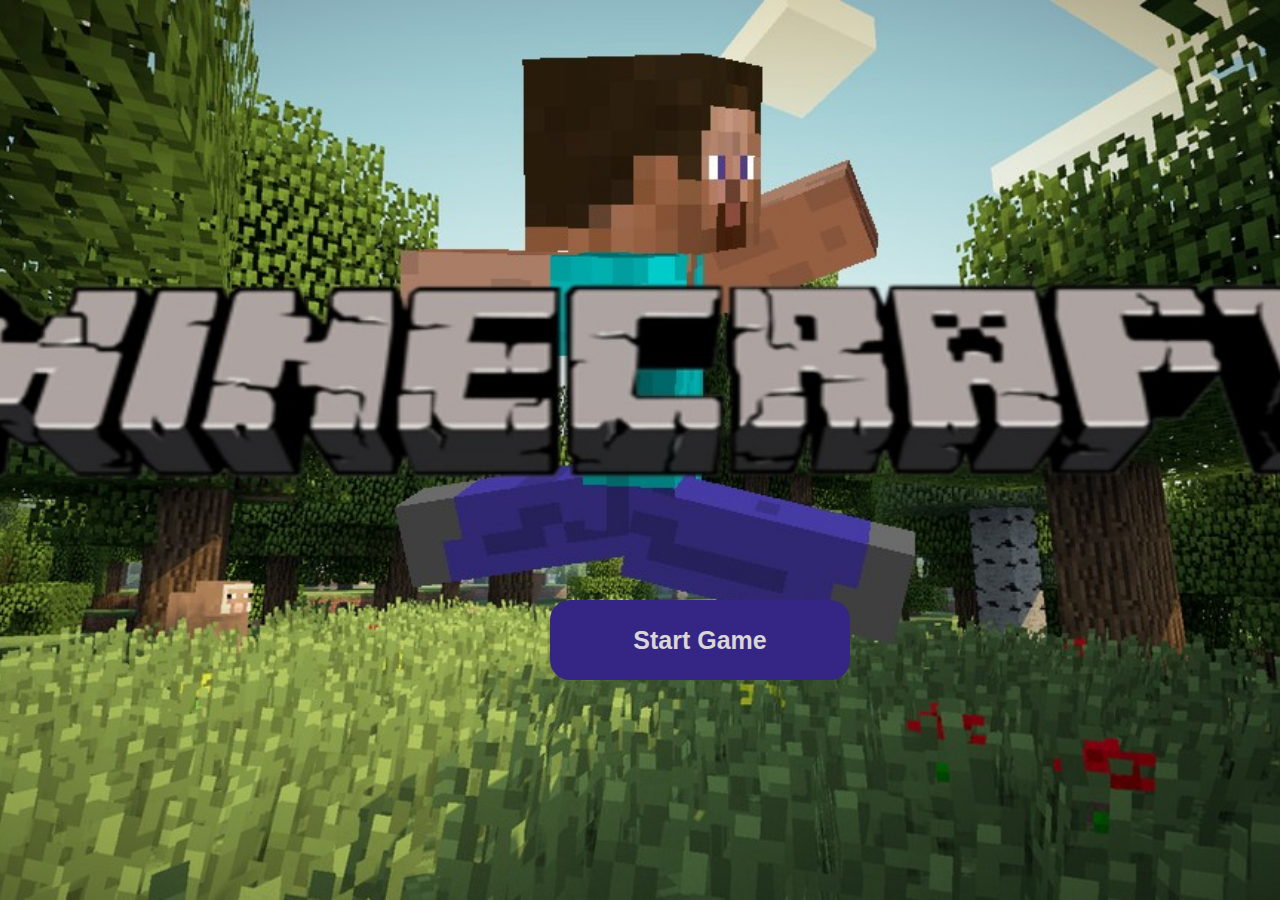
<file: index.html>
<!DOCTYPE html>
<html lang="en">
<head>
    <meta charset="UTF-8">
    <meta name="viewport" content="width=device-width, initial-scale=1.0">
    <link rel="stylesheet" href="assets/css/index.css" />
   
    <title>Landing page</title>
</head>
<body>

 
    <button id="startGameButton">Start Game</button> 
    <script src="index.js"></script>
</body>
</html>
</file>
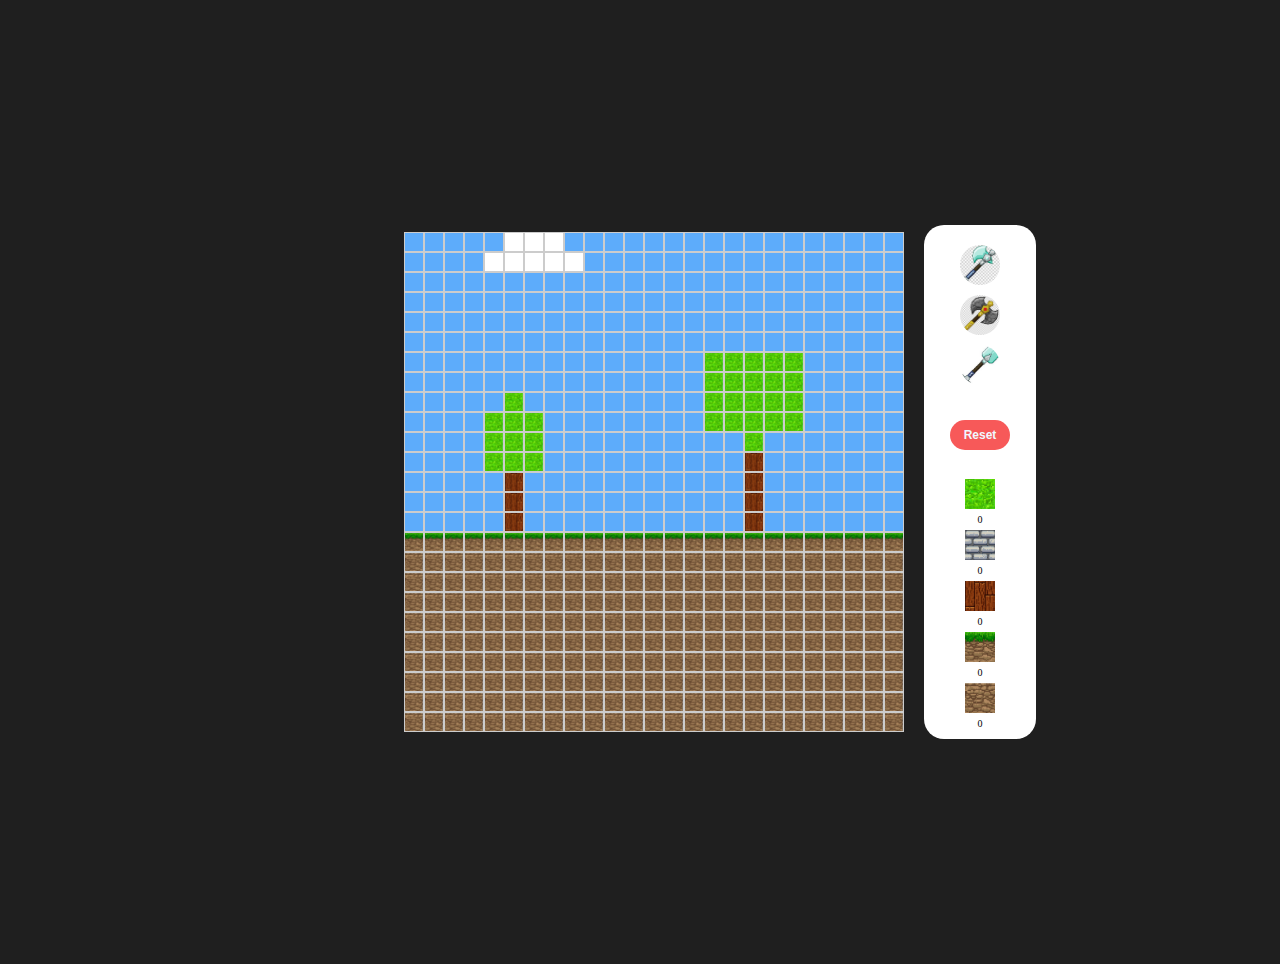
<file: game.html>
<!DOCTYPE html>
<html lang="en">
  <head>
    <meta charset="UTF-8" />
    <meta name="viewport" content="width=device-width, initial-scale=1.0" />
    <link rel="stylesheet" href="assets/css/game.css" />
    <link
      rel="stylesheet"
      href="https://cdnjs.cloudflare.com/ajax/libs/font-awesome/5.15.3/css/all.min.css"
    />
    <link rel="preconnect" href="https://fonts.googleapis.com" />
    <link rel="preconnect" href="https://fonts.gstatic.com" crossorigin />
    <link
      href="https://fonts.googleapis.com/css2?family=Shadows+Into+Light&display=swap"
      rel="stylesheet"
    />
    <title>Mine Craft</title>
  </head>
  <body>
    
    <section id="game">
    <div class="grid-container" id="grid">
      <!-- Dynamic Grid for the game -->
    </div>

  <section id = "part2">
    <section class="tools" id="tools">
      <button class="tool" id="axe"></button>
      <button class="tool" id="pickaxe"></button>
      <button class="tool" id="shovel"></button>
    </section>
    <section id = "resetSec">
      <button id ="resetButton" >Reset</button>
    </section>
    <section class="inventory" id="inv">
      <button class="inventory-square" id="leaf"></button>
      <span id="leaf-counter">0</span>

      <button class="inventory-square" id="rock"></button>
      <span id="rock-counter">0</span>
      <button class="inventory-square" id="wood"></button>
      <span id="wood-counter">0</span>
      <button class="inventory-square" id="grass"></button>
      <span id="grass-counter">0</span>
      <button class="inventory-square" id="soil"></button>
      <span id="soil-counter">0</span>
    </section>
  </section>
</section>
   
    <script src="game.js"></script>
  </body>
</html>
</file>
<file: assets/css/index.css>
* {
    padding: 0;
    margin: 0;
    box-sizing: border-box;
}

body{
    width: 1440px;
    height: 100vh;
    background-image: url('../img/minecraftWallpaper.jpg');
    background-position: center;
    background-repeat: no-repeat;
    background-size: cover;

  
}

#startGameButton{
    width: 300px;
    height: 80px;
    border-radius: 20px;
    border: none;
    font-size: 25px;
    margin-top: 600px;
    margin-left: 550px;
    background-color: rgb(53, 37, 133);
    color: rgb(217, 214, 214);
    font-weight: 600;
  
}
</file>
<file: assets/css/game.css>
* {
    padding: 0;
    margin: 0;
    box-sizing: border-box;
}

body {
    width: 1440px;
    height: 100vh;
    background-color: #1f1f1f;
    display: flex;
    flex-direction: column;
    justify-content: center;
    align-items: center;
    margin: 2em 0;
}
#game{
    display: flex;
    flex-direction: row;
    justify-content: center;
    align-items: center;
    margin: 2em 0;
    width: 800px;
    height: 80vh;
}

h1 {
    margin-bottom: 1em;
    color: white;
    font-family: 'Shadows Into Light', cursive;
    border-bottom: 1px solid red;
}

.grid-container {
    display: grid;
}

.grid-item {
    background-color: rgb(27, 27, 27);
    border: 0.1px solid #ccc;
    cursor: pointer;
}

.tool {
    display: flex;
    flex-direction: column;
    justify-content: center;
    align-items: center;
    margin: 10px;
    padding: 10px;
    cursor: pointer;
    color: white;
    background-color: transparent;
    border-radius: 2em;
    height: 40px;
    width: 40px;
    background-position: center;
    background-size: cover;
    border: none;
}

.inventory {
    display: flex;
    justify-content: center;
    align-items: center;

    flex-direction: column;
    font-size: 10px;
}

.inventory-square {
    width: 30px;
    height: 30px;
    margin: 5px;
    border: 1px solid #ccc;
    cursor: pointer;
    background-position: center;
    background-size: cover;
    border: none;
    
}

.counter {
    text-align: center;
    margin: 10em;
    
}

.counter>span {
    margin: 5em;
    color: #1f1f1f;
 
}

#axe{
    background-image: url('../img/axe.png');
    
}
#pickaxe{
    background-image: url('../img/pickaxe.png');
}
#shovel{
    background-image: url('../img/shovel.png');
}

#part2 {
    background-color: #ffffff;
    width: 7em;
    height: 70ex;
    display: flex;
    flex-direction: column;
    justify-content: space-between;
    align-items: center;
    padding: 10px 10px;
    border-radius: 20px;
    margin-left: 20px;
}

#resetButton{
    width: 60px;
    height: 30px;
    border-radius: 40px;
    font-size: 12px;
    background-color: rgb(247, 89, 89);
    color: aliceblue;
    border: none;
    font-weight: 600;
}

#rock{
    background-image: url('../img/rock.png');
}
#wood{
    background-image: url('../img/wood.png');
}
#leaf{
    background-image: url('../img/leaf.png');
}
#grass{
    background-image: url('../img/grass.png');
}
#soil{
    background-image: url('../img/soil.png');
}
</file>
